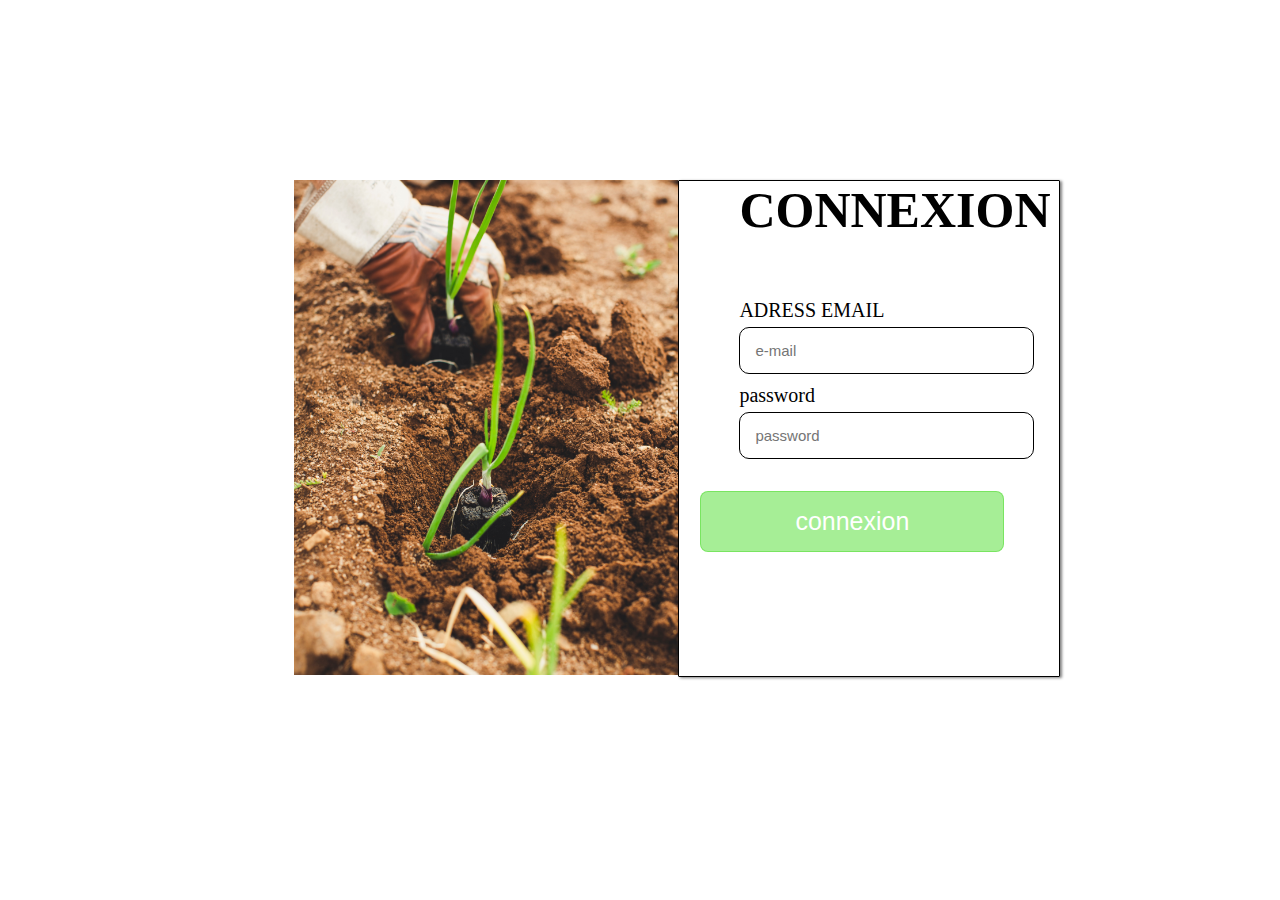
<file: index.html>
<!DOCTYPE html>
<html lang="en">
<head>
    <meta charset="UTF-8">
    <meta http-equiv="X-UA-Compatible" content="IE=edge">
    <meta name="viewport" content="width=device-width, initial-scale=1.0">
    <title>Document</title>
    <link rel="stylesheet" href="style.css">
</head>
<body>
  
<div class=" contener">
    
  <div class="imag">
   <img src="plantation.jpg" alt="">
  </div>

  <div>
    <div class="inscription">
        <h1>CONNEXION</h1>

        
        <p> ADRESS EMAIL</p>
        <input type="text"placeholder="e-mail" id="usemail">
        <p>password</p>
        <input type="text"placeholder="password" id="usepass">
       


       <button type="submit" onclick="check(event)"id="inscrip">connexion</button>
     </div>
     
     
    </div>
  </div> 
  <script src="acceuil.js"></script>
</body>
</html>
</file>
<file: style.css>
* {
  margin: 0;
  padding: 0;
}
.contener {
  width: 30vw;
  height: 50vh;
  padding-top: 50px;
  overflow: hidden;
}
img {
  width: 30vw;
  height: 55vh;
  object-fit: cover;
}
.imag {
  position: absolute;
  top: 20%;
  left: 23%;
  z-index: 1;
}

.inscription {
  left: 53%;
  top: 20%;
  padding-left: 60px;
  border: 1px solid black;
  border-radius: 1px;
  width: 25vw;
  height: 55vh;
  box-shadow: 2px 1px 3px gray;
  position: absolute;
  background-color: white;
}

h1 {
  padding-bottom: 25px;
  font-size: 50px;
  margin-bottom: 35px;
}
p {
  font-size: 20px;
  margin-bottom: 5px;
}
input {
  padding: 15px;
  width: 82%;
  height: 15px;
  margin-bottom: 10px;
  border-radius: 10px;
  border: 1px solid black;
  font-size: 15px;
}
button {
  position: absolute;
  bottom: 25%;
  padding: 15px;
  width: 80%;
  right: 55px;
  border-radius: 8px;
  border: 1px solid rgb(78, 221, 46, 0.5);
  color: white;
  font-size: 25px;
  background-color: rgb(78, 221, 46, 0.5);
}
button:hover {
  background-color: white;
  color: rgb(78, 221, 46, 0.5);
  transition: 2s;
  cursor: pointer;
}
</file>
